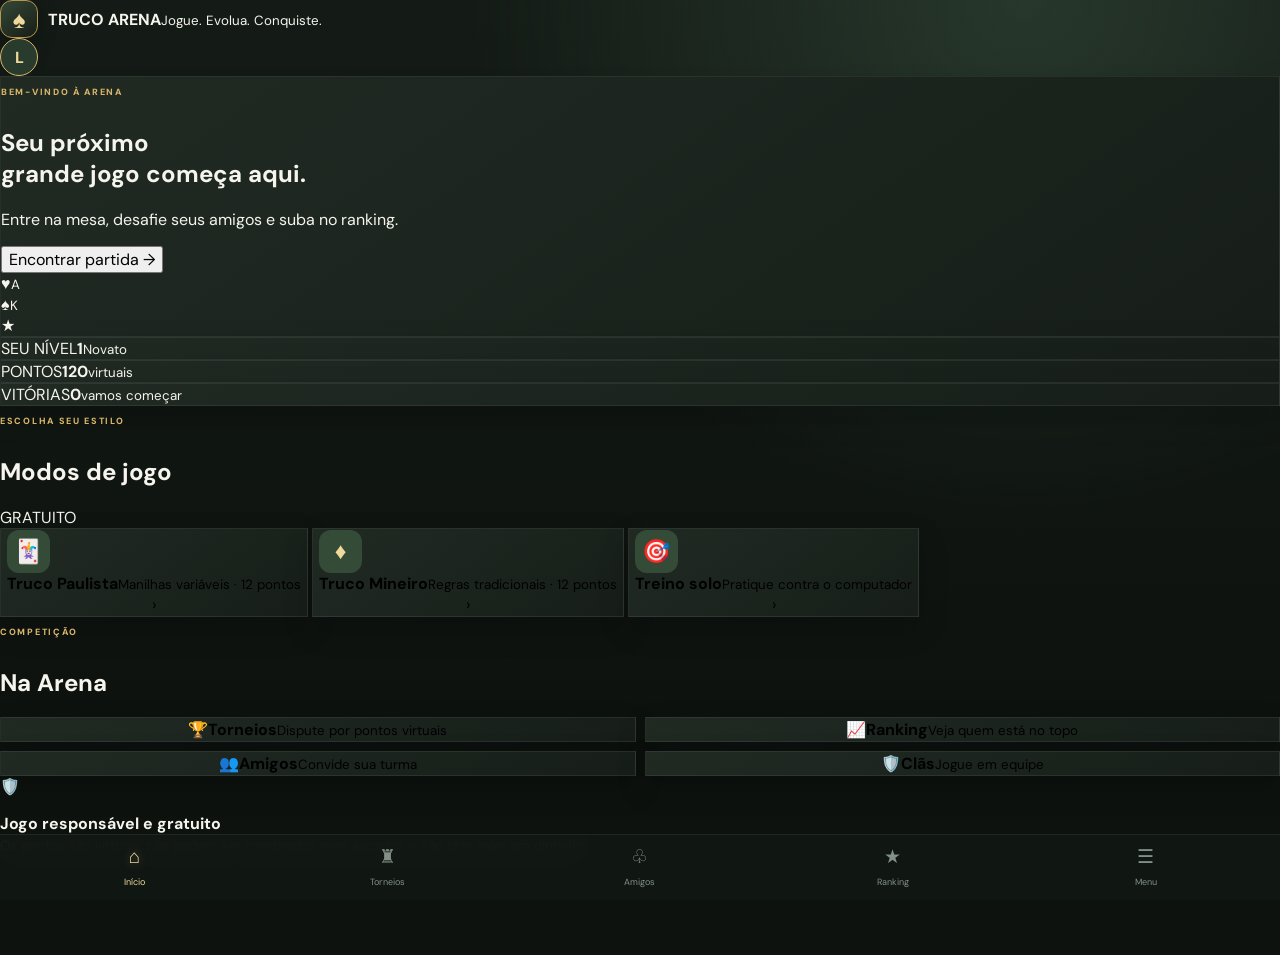
<file: index (3).html>
<!doctype html>
<html lang="pt-BR">
<head>
  <meta charset="utf-8">
  <meta name="viewport" content="width=device-width, initial-scale=1, viewport-fit=cover">
  <meta name="theme-color" content="#171a1e">
  <meta name="description" content="Truco Arena — partidas e torneios de truco com pontos virtuais.">
  <link rel="manifest" href="manifest.json">
  <link rel="stylesheet" href="style.css">
  <title>Truco Arena</title>
</head>
<body>
  <header class="top">
    <div class="brand"><div class="brand-mark">♠</div><div><strong>TRUCO <span>ARENA</span></strong><small>Jogue. Evolua. Conquiste.</small></div></div>
    <button class="avatar" id="profileBtn" aria-label="Abrir perfil">L</button>
  </header>
  <main>
    <section class="welcome panel">
      <div><p class="eyebrow">BEM-VINDO À ARENA</p><h1>Seu próximo<br><span>grande jogo</span> começa aqui.</h1>
      <p class="muted">Entre na mesa, desafie seus amigos e suba no ranking.</p>
      <button class="primary" id="playBtn">Encontrar partida <span>→</span></button></div>
      <div class="cards-art" aria-hidden="true"><div class="playing-card red">♥<small>A</small></div><div class="playing-card black">♠<small>K</small></div><div class="coin">★</div></div>
    </section>
    <section class="stats">
      <div class="stat panel"><span>SEU NÍVEL</span><strong>1</strong><small>Novato</small></div>
      <div class="stat panel"><span>PONTOS</span><strong id="points">120</strong><small>virtuais</small></div>
      <div class="stat panel"><span>VITÓRIAS</span><strong>0</strong><small>vamos começar</small></div>
    </section>
    <section class="section-head"><div><p class="eyebrow">ESCOLHA SEU ESTILO</p><h2>Modos de jogo</h2></div><span class="tag">GRATUITO</span></section>
    <section class="modes">
      <button class="mode panel" data-mode="Paulista"><div class="mode-icon">🃏</div><div><strong>Truco Paulista</strong><small>Manilhas variáveis · 12 pontos</small></div><span>›</span></button>
      <button class="mode panel" data-mode="Mineiro"><div class="mode-icon">♦</div><div><strong>Truco Mineiro</strong><small>Regras tradicionais · 12 pontos</small></div><span>›</span></button>
      <button class="mode panel" data-mode="Treino"><div class="mode-icon">🎯</div><div><strong>Treino solo</strong><small>Pratique contra o computador</small></div><span>›</span></button>
    </section>
    <section class="section-head"><div><p class="eyebrow">COMPETIÇÃO</p><h2>Na Arena</h2></div></section>
    <section class="feature-grid">
      <button class="feature panel" data-page="Torneios"><span class="feature-icon gold">🏆</span><strong>Torneios</strong><small>Dispute por pontos virtuais</small></button>
      <button class="feature panel" data-page="Ranking"><span class="feature-icon">📈</span><strong>Ranking</strong><small>Veja quem está no topo</small></button>
      <button class="feature panel" data-page="Amigos"><span class="feature-icon">👥</span><strong>Amigos</strong><small>Convide sua turma</small></button>
      <button class="feature panel" data-page="Clãs"><span class="feature-icon">🛡️</span><strong>Clãs</strong><small>Jogue em equipe</small></button>
    </section>
    <section class="notice"><span>🛡️</span><p><strong>Jogo responsável e gratuito</strong><br><small>Os pontos são virtuais, não podem ser comprados nem sacados e não têm valor em dinheiro.</small></p></section>
  </main>
  <nav class="bottom-nav" aria-label="Navegação principal">
    <button class="active" data-page="Início"><span>⌂</span>Início</button>
    <button data-page="Torneios"><span>♜</span>Torneios</button>
    <button data-page="Amigos"><span>♧</span>Amigos</button>
    <button data-page="Ranking"><span>★</span>Ranking</button>
    <button data-page="Menu"><span>☰</span>Menu</button>
  </nav>
  <dialog id="infoDialog"><div class="dialog-head"><strong id="dialogTitle">Truco Arena</strong><button id="closeDialog" aria-label="Fechar">×</button></div><div id="dialogBody"></div></dialog>
  <script src="app.js"></script>
</body>
</html>
</file>
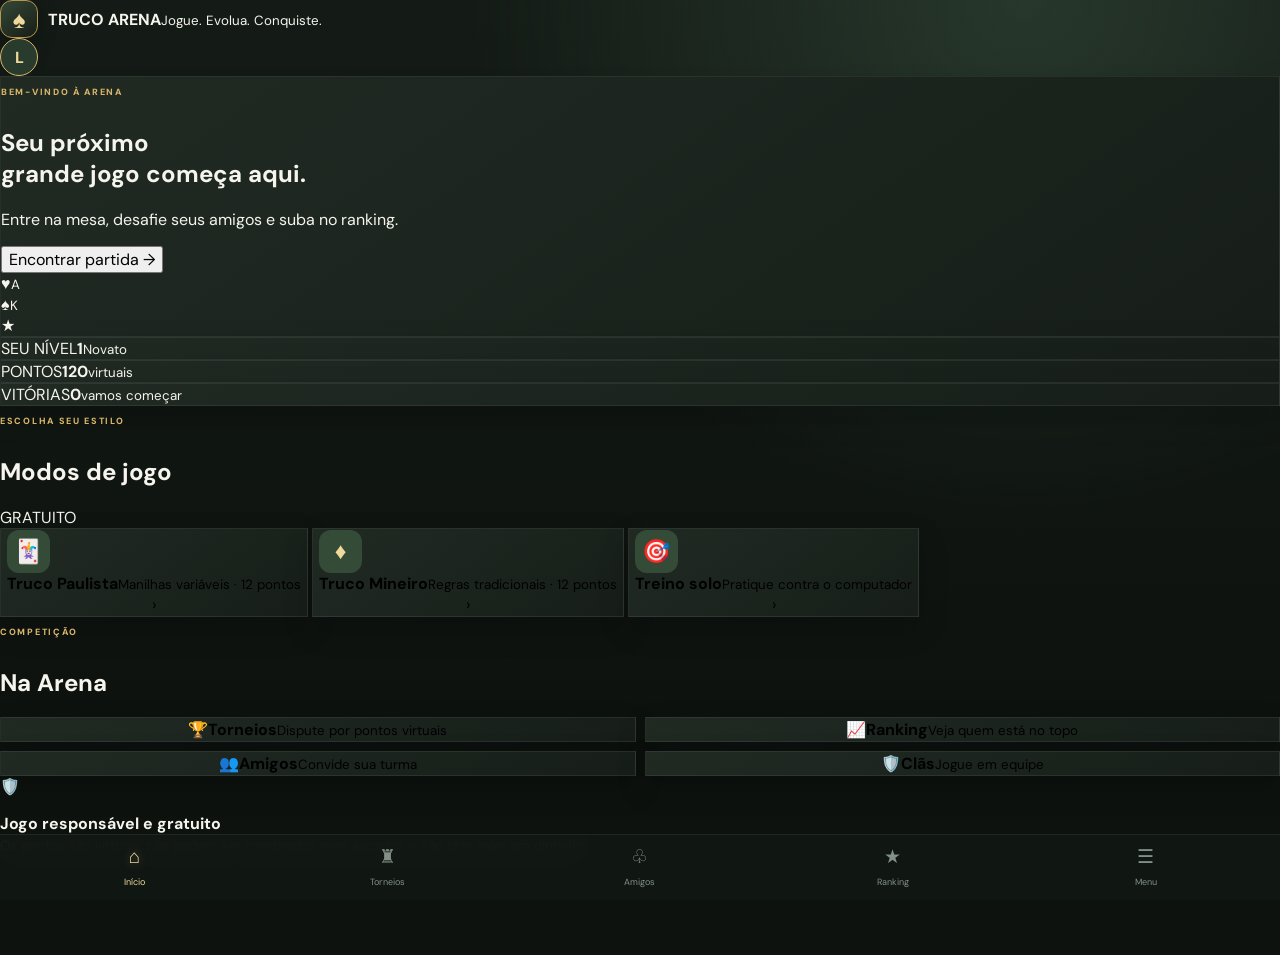
<file: index .html>
<!doctype html>
<html lang="pt-BR">
<head>
  <meta charset="utf-8">
  <meta name="viewport" content="width=device-width, initial-scale=1, viewport-fit=cover">
  <meta name="theme-color" content="#171a1e">
  <meta name="description" content="Truco Arena — partidas e torneios de truco com pontos virtuais.">
  <link rel="manifest" href="manifest.json">
  <link rel="stylesheet" href="style.css">
  <title>Truco Arena</title>
</head>
<body>
  <header class="top">
    <div class="brand"><div class="brand-mark">♠</div><div><strong>TRUCO <span>ARENA</span></strong><small>Jogue. Evolua. Conquiste.</small></div></div>
    <button class="avatar" id="profileBtn" aria-label="Abrir perfil">L</button>
  </header>
  <main>
    <section class="welcome panel">
      <div><p class="eyebrow">BEM-VINDO À ARENA</p><h1>Seu próximo<br><span>grande jogo</span> começa aqui.</h1>
      <p class="muted">Entre na mesa, desafie seus amigos e suba no ranking.</p>
      <button class="primary" id="playBtn">Encontrar partida <span>→</span></button></div>
      <div class="cards-art" aria-hidden="true"><div class="playing-card red">♥<small>A</small></div><div class="playing-card black">♠<small>K</small></div><div class="coin">★</div></div>
    </section>
    <section class="stats">
      <div class="stat panel"><span>SEU NÍVEL</span><strong>1</strong><small>Novato</small></div>
      <div class="stat panel"><span>PONTOS</span><strong id="points">120</strong><small>virtuais</small></div>
      <div class="stat panel"><span>VITÓRIAS</span><strong>0</strong><small>vamos começar</small></div>
    </section>
    <section class="section-head"><div><p class="eyebrow">ESCOLHA SEU ESTILO</p><h2>Modos de jogo</h2></div><span class="tag">GRATUITO</span></section>
    <section class="modes">
      <button class="mode panel" data-mode="Paulista"><div class="mode-icon">🃏</div><div><strong>Truco Paulista</strong><small>Manilhas variáveis · 12 pontos</small></div><span>›</span></button>
      <button class="mode panel" data-mode="Mineiro"><div class="mode-icon">♦</div><div><strong>Truco Mineiro</strong><small>Regras tradicionais · 12 pontos</small></div><span>›</span></button>
      <button class="mode panel" data-mode="Treino"><div class="mode-icon">🎯</div><div><strong>Treino solo</strong><small>Pratique contra o computador</small></div><span>›</span></button>
    </section>
    <section class="section-head"><div><p class="eyebrow">COMPETIÇÃO</p><h2>Na Arena</h2></div></section>
    <section class="feature-grid">
      <button class="feature panel" data-page="Torneios"><span class="feature-icon gold">🏆</span><strong>Torneios</strong><small>Dispute por pontos virtuais</small></button>
      <button class="feature panel" data-page="Ranking"><span class="feature-icon">📈</span><strong>Ranking</strong><small>Veja quem está no topo</small></button>
      <button class="feature panel" data-page="Amigos"><span class="feature-icon">👥</span><strong>Amigos</strong><small>Convide sua turma</small></button>
      <button class="feature panel" data-page="Clãs"><span class="feature-icon">🛡️</span><strong>Clãs</strong><small>Jogue em equipe</small></button>
    </section>
    <section class="notice"><span>🛡️</span><p><strong>Jogo responsável e gratuito</strong><br><small>Os pontos são virtuais, não podem ser comprados nem sacados e não têm valor em dinheiro.</small></p></section>
  </main>
  <nav class="bottom-nav" aria-label="Navegação principal">
    <button class="active" data-page="Início"><span>⌂</span>Início</button>
    <button data-page="Torneios"><span>♜</span>Torneios</button>
    <button data-page="Amigos"><span>♧</span>Amigos</button>
    <button data-page="Ranking"><span>★</span>Ranking</button>
    <button data-page="Menu"><span>☰</span>Menu</button>
  </nav>
  <dialog id="infoDialog"><div class="dialog-head"><strong id="dialogTitle">Truco Arena</strong><button id="closeDialog" aria-label="Fechar">×</button></div><div id="dialogBody"></div></dialog>
  <script src="app.js"></script>
</body>
</html>
</file>
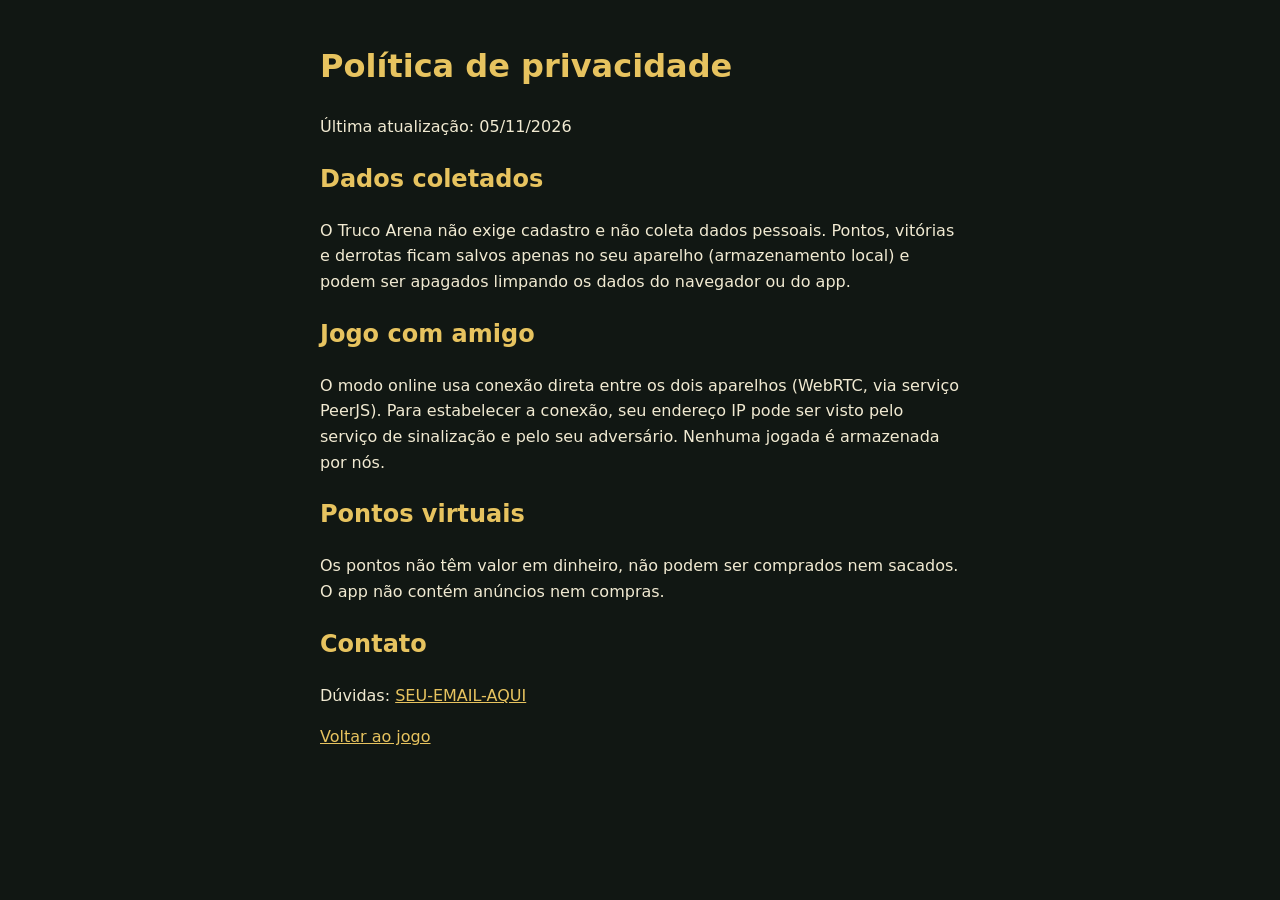
<file: privacidade.html>
<!doctype html><html lang="pt-BR"><head><meta charset="utf-8"><meta name="viewport" content="width=device-width,initial-scale=1"><title>Política de privacidade — Truco Arena</title>
<style>body{font:16px/1.6 system-ui,sans-serif;max-width:640px;margin:0 auto;padding:20px;background:#111713;color:#f1ead2}h1,h2{color:#e7c35f}a{color:#e7c35f}</style></head><body>
<h1>Política de privacidade</h1><p>Última atualização: 05/11/2026</p>
<h2>Dados coletados</h2><p>O Truco Arena não exige cadastro e não coleta dados pessoais. Pontos, vitórias e derrotas ficam salvos apenas no seu aparelho (armazenamento local) e podem ser apagados limpando os dados do navegador ou do app.</p>
<h2>Jogo com amigo</h2><p>O modo online usa conexão direta entre os dois aparelhos (WebRTC, via serviço PeerJS). Para estabelecer a conexão, seu endereço IP pode ser visto pelo serviço de sinalização e pelo seu adversário. Nenhuma jogada é armazenada por nós.</p>
<h2>Pontos virtuais</h2><p>Os pontos não têm valor em dinheiro, não podem ser comprados nem sacados. O app não contém anúncios nem compras.</p>
<h2>Contato</h2><p>Dúvidas: <a href="mailto:SEU-EMAIL-AQUI">SEU-EMAIL-AQUI</a></p><p><a href="index.html">Voltar ao jogo</a></p></body></html>
</file>
<file: style.css>
@import url('https://fonts.googleapis.com/css2?family=DM+Sans:wght@400;500;600;700;800&family=Space+Grotesk:wght@500;600;700&display=swap');
:root{--bg:#101512;--panel:#1a211c;--panel2:#202a23;--line:#344238;--gold:#d9b66a;--gold2:#f0d99b;--green:#1d7048;--felt:#12633d;--text:#f5f4ed;--muted:#aab4aa;--red:#c94c55}
*{box-sizing:border-box}
html{min-height:100%;background:var(--bg)}
body{margin:0;min-height:100vh;padding:0 0 calc(84px + env(safe-area-inset-bottom));font-family:'DM Sans',Arial,sans-serif;color:var(--text);background:radial-gradient(ellipse at 80% 0%,#27372b 0,transparent 38%),linear-gradient(180deg,#141b16,#0d120f 75%)}
button{font:inherit;cursor:pointer}
.topbar{height:70px;padding:0 18px;display:flex;align-items:center;justify-content:space-between;border-bottom:1px solid #ffffff10;background:#101612d9;backdrop-filter:blur(12px);position:sticky;top:0;z-index:5}
.brand{display:flex;align-items:center;gap:10px;color:var(--text);text-decoration:none}
.brand-mark{width:38px;height:38px;border:1px solid #b9954d;border-radius:12px;display:grid;place-items:center;color:var(--gold2);font-size:24px;background:linear-gradient(145deg,#344735,#171e18);box-shadow:0 4px 18px #0006}
.brand-copy{display:grid;gap:2px}.brand-copy strong{font:700 17px 'Space Grotesk',sans-serif;letter-spacing:1px}.brand-copy b{color:var(--gold)}.brand-copy small{font-size:8px;letter-spacing:1.4px;color:var(--muted)}
.avatar{width:38px;height:38px;border-radius:50%;border:1px solid var(--gold);background:#293b2d;color:var(--gold2);font-weight:800}
.home{max-width:760px;margin:auto;padding:20px 15px 28px}
.panel{background:linear-gradient(145deg,#202a23,#171e19);border:1px solid #ffffff12;box-shadow:0 12px 30px #0003}
.hero{min-height:255px;border-radius:22px;padding:24px 20px;position:relative;overflow:hidden;display:flex;align-items:center}
.hero-copy{position:relative;z-index:2;max-width:72%}.eyebrow{font-size:9px;letter-spacing:1.7px;font-weight:800;color:var(--gold);display:inline-flex;align-items:center;gap:7px}.eyebrow i{width:6px;height:6px;border-radius:50%;background:#5bd18a;box-shadow:0 0 10px #5bd18a}
.hero h1{font:700 clamp(28px,7vw,42px)/1.06 'Space Grotesk',sans-serif;margin:14px 0 10px;letter-spacing:-1.4px}.hero h1 em{font-style:normal;color:var(--gold)}
.hero p{font-size:12px;line-height:1.6;color:#c1cbc1;max-width:330px;margin:0 0 17px}
.primary-btn{border:0;border-radius:10px;padding:12px 16px;background:linear-gradient(135deg,#f0d99b,#c49a4d);color:#171a14;font-weight:800;font-size:12px;box-shadow:0 7px 18px #b58c4033}.primary-btn span{margin-left:12px;font-size:17px}
.hero-art{position:absolute;right:10px;top:34px;width:145px;height:180px;z-index:1}.hero-card{position:absolute;width:76px;height:112px;border-radius:9px;border:2px solid #e7d4a0;box-shadow:0 10px 20px #0008;display:flex;align-items:center;justify-content:center;font:700 39px Georgia,serif}.hero-card small{position:absolute;top:5px;left:7px;font:700 14px Georgia}.card-back{right:7px;top:10px;background:repeating-linear-gradient(45deg,#762b32 0 5px,#4c1c25 5px 10px)}.card-front{top:31px}.black-card{right:49px;transform:rotate(-13deg);background:#f5f0df;color:#202820}.red-card{right:2px;top:51px;transform:rotate(13deg);background:#f5f0df;color:#bd3e48}.hero-chip{position:absolute;right:49px;bottom:0;width:39px;height:39px;border:3px double #f2d58d;border-radius:50%;display:grid;place-items:center;color:#f2d58d;background:#86652d;font-size:20px;box-shadow:0 5px 15px #0008}.hero-glow{position:absolute;width:220px;height:220px;right:-70px;bottom:-130px;border-radius:50%;background:#c59c4930;filter:blur(22px)}
.stats-grid{display:grid;grid-template-columns:repeat(3,1fr);gap:9px;margin:13px 0 25px}.stat-card{border-radius:14px;padding:13px 12px;display:flex;flex-direction:column;gap:3px}.stat-card span{font-size:8px;letter-spacing:1px;color:var(--muted);font-weight:800}.stat-card strong{font:700 25px 'Space Grotesk';color:var(--gold2)}.stat-card small{font-size:9px;color:#9ca99d}
.section-heading{display:flex;justify-content:space-between;align-items:end;margin:0 2px 12px}.section-heading h2{font:700 21px 'Space Grotesk';margin:4px 0 0}.free-tag{font-size:8px;font-weight:800;color:#8fe0a8;border:1px solid #4b9b65;border-radius:20px;padding:5px 9px;letter-spacing:1px}
.mode-list{display:grid;gap:9px}.mode-card{width:100%;display:flex;align-items:center;text-align:left;gap:12px;border-radius:14px;padding:13px;color:var(--text)}.mode-icon{width:43px;height:43px;border-radius:12px;display:grid;place-items:center;background:#344b38;color:var(--gold2);font-size:23px}.mode-icon.mineiro{background:#49372c;color:#f0c47d}.mode-icon.training{background:#263f48;color:#8dd3d9;font-size:28px}.mode-copy{display:grid;gap:4px;flex:1}.mode-copy strong{font-size:13px}.mode-copy small{font-size:10px;color:var(--muted)}.chevron{font-size:25px;color:var(--gold)}
.competition-heading{margin-top:25px}.feature-grid{display:grid;grid-template-columns:repeat(2,1fr);gap:9px}.feature-card{min-height:108px;border-radius:14px;padding:13px;text-align:left;color:var(--text);display:grid;justify-items:start;gap:5px}.feature-card>span{font-size:20px}.feature-card strong{font-size:12px}.feature-card small{font-size:9px;color:var(--muted)}
.responsible{margin-top:18px;border-radius:13px;padding:12px;display:flex;gap:10px;align-items:center}.responsible>span{font-size:22px}.responsible p{margin:0;display:grid;gap:3px}.responsible strong{font-size:10px}.responsible small{font-size:9px;color:var(--muted);line-height:1.45}
.bottom-nav{position:fixed;z-index:8;bottom:0;left:0;right:0;min-height:66px;padding:8px 8px calc(8px + env(safe-area-inset-bottom));display:flex;justify-content:space-around;background:#111813f2;border-top:1px solid #ffffff12;backdrop-filter:blur(15px)}.bottom-nav button{border:0;background:none;color:#839087;display:grid;justify-items:center;gap:3px;font-size:9px;min-width:53px}.bottom-nav button span{font-size:19px}.bottom-nav button.active{color:var(--gold2)}.bottom-nav button.active span{filter:drop-shadow(0 0 5px #d9b66a80)}
.game-dialog{width:min(96vw,620px);max-width:620px;max-height:94dvh;overflow:auto;padding:0;border:1px solid #9b814b;border-radius:18px;background:#111713;color:var(--text);box-shadow:0 24px 90px #000b}.game-dialog::backdrop{background:#050806d9;backdrop-filter:blur(5px)}.dialog-head{position:sticky;top:0;z-index:5;padding:10px 14px;display:flex;justify-content:space-between;align-items:center;background:#151d17;border-bottom:1px solid #ffffff14}.dialog-head>div{display:grid;gap:3px}.dialog-head strong{font:700 16px 'Space Grotesk'}.dialog-head button{border:0;background:#2b352d;color:white;width:32px;height:32px;border-radius:9px;font-size:23px}
.game-shell{padding:9px 9px 13px;background:radial-gradient(ellipse at 50% 40%,#263d2b,#111713 70%)}.scoreboard{display:grid;grid-template-columns:1fr 1fr 1fr;gap:5px;margin-bottom:7px}.score-box{background:#202a23;border:1px solid #ffffff12;border-radius:9px;padding:6px 3px;text-align:center}.score-box span{display:block;font-size:8px;color:#b8c4b8;letter-spacing:.6px;font-weight:800}.score-box strong{display:block;color:var(--gold2);font:700 21px 'Space Grotesk';margin:1px}.score-box small{font-size:7px;color:#9ba89c}
.table-wrap{position:relative;padding:7px 7px 9px;border:4px solid #b89a5c;border-radius:26px;background:linear-gradient(145deg,#176d43,#0b4d30 60%,#0a4229);box-shadow:inset 0 0 0 2px #e3cc91,inset 0 0 25px #001e10,0 7px 17px #0008;min-height:0;overflow:hidden}
.table-wrap:before{content:"";position:absolute;inset:5px;border:1px solid #ffffff20;border-radius:19px;pointer-events:none}.table-top{display:flex;justify-content:space-between;align-items:center;position:relative;z-index:1}.player-badge{display:flex;align-items:center;gap:5px;background:#101a14c9;border:1px solid #ffffff22;border-radius:22px;padding:3px 7px 3px 3px;font-size:8px}.player-face{width:24px;height:24px;border-radius:50%;display:grid;place-items:center;background:linear-gradient(145deg,#cda66b,#644b32);border:1px solid #f4dca1;color:#171b15;font-weight:900}.opponent-badge .player-face{background:linear-gradient(145deg,#8ba6a1,#334d4a)}.table-meta{font-size:8px;color:#f4e2b1;background:#0c291b9c;padding:5px 7px;border-radius:7px}
.opponent-hand{display:flex;justify-content:center;gap:5px;margin:6px auto 2px;min-height:39px}.mini-back{width:27px;height:38px;border:1px solid #e4d29e;border-radius:4px;background:repeating-linear-gradient(45deg,#7e2630 0 4px,#481820 4px 8px);box-shadow:0 2px 4px #001b10}
.deck-vira-row{display:flex;align-items:center;justify-content:center;gap:20px;margin:2px auto 4px}.deck-stack{width:43px;height:55px;position:relative;display:flex;align-items:center;justify-content:center}.deck-stack span{position:absolute;width:35px;height:47px;border:1px solid #e5d29b;border-radius:5px;background:repeating-linear-gradient(45deg,#792630 0 4px,#481820 4px 8px);transform:rotate(-8deg)}.deck-stack span:nth-child(2){transform:rotate(7deg);background:repeating-linear-gradient(45deg,#9a343b 0 4px,#581e27 4px 8px)}.deck-stack b{position:relative;font-size:24px;color:#f4e6c2;text-shadow:0 1px 4px #000}.deck-stack small{position:absolute;bottom:-8px;font-size:6px;letter-spacing:.7px;color:#f3dba3;font-weight:800}
.vira-block{display:flex;align-items:center;gap:7px}.vira-row{text-align:center;font-size:7px;letter-spacing:1px;color:#f3dba3;font-weight:800}.vira-card{width:39px;height:51px;border-radius:5px;background:#f7f3e7;color:#222;display:flex;flex-direction:column;align-items:center;justify-content:center;font:bold 20px Georgia;border:2px solid #d5bd80;box-shadow:0 2px 7px #001b10}.vira-card small{font:bold 12px Georgia}.vira-card.red{color:#c43c46}.vira-block em{font-style:normal;font-size:7px;color:#ffe6a2;font-weight:900;max-width:55px}
.play-area{display:flex;align-items:center;justify-content:center;gap:22px;min-height:91px;margin:2px auto}.played-slot{min-width:60px;display:flex;flex-direction:column;align-items:center;gap:2px}.played-slot label{font-size:6px;letter-spacing:.7px;color:#f5e2ad;font-weight:900}.played-card{width:51px;height:70px;border-radius:6px;background:#faf7ec;color:#20231f;border:2px solid #e4d3a6;box-shadow:0 4px 10px #001b10;font:700 25px Georgia;display:flex;align-items:center;justify-content:center;position:relative}.played-card.red{color:#c43d49}.played-card small{position:absolute;top:3px;left:5px;font:700 11px Georgia}.played-card.manilha,.hand-card.manilha{border:3px solid #ffd45c;box-shadow:0 0 0 2px #7d5718,0 0 12px 4px #ffd34d99,0 5px 12px #001b10;animation:manilhaGlow 1.7s ease-in-out infinite alternate}.manilha-tag{position:absolute;bottom:2px;left:0;right:0;text-align:center;font:900 6px Arial;letter-spacing:.5px;color:#68470c;background:#ffe18a;padding:2px 0;font-style:normal}.played-card.manilha .manilha-tag{font-size:5px}.empty-slot{width:51px;height:70px;border:1px dashed #ffffff38;border-radius:6px}
@keyframes manilhaGlow{from{filter:drop-shadow(0 0 2px #ffd45c)}to{filter:drop-shadow(0 0 8px #ffd45c)}}
.table-message{min-height:23px;text-align:center;color:#f6df9f;font-size:10px;font-weight:800;text-shadow:0 1px 3px #001b10;margin:0 0 3px}
.player-area{display:flex;align-items:center;justify-content:space-between;gap:8px}.player-area .player-badge{flex-direction:row-reverse}
.hand-label{text-align:center;font-size:8px;letter-spacing:1px;color:#f1d99f;font-weight:800;margin:6px 0 3px}.hand{display:flex;justify-content:center;gap:clamp(5px,2vw,10px);padding:2px 0 4px}.hand-card{width:clamp(61px,18vw,78px);height:clamp(90px,26vw,110px);border-radius:8px;background:linear-gradient(145deg,#fffdf5,#e9e2cf);border:2px solid #d7bd7d;color:#20231e;position:relative;box-shadow:0 5px 10px #001b10a8;display:flex;align-items:center;justify-content:center;font:700 32px Georgia;transition:transform .15s,border-color .15s}.hand-card.red{color:#c83e49}.hand-card small{position:absolute;top:4px;left:6px;font:700 13px Georgia}.hand-card:active{transform:translateY(-4px)}.hand-card:disabled{opacity:.45;filter:grayscale(.6)}
.game-actions{display:flex;gap:7px;justify-content:center;flex-wrap:wrap;margin-top:7px}.game-btn{border:0;border-radius:8px;padding:10px 13px;font-size:10px;font-weight:900;letter-spacing:.3px;min-width:100px}.btn-gold{background:linear-gradient(135deg,#f1d99d,#c49a50);color:#1b1d17}.btn-green{background:linear-gradient(135deg,#65d59a,#26975c);color:#092516}.btn-red{background:linear-gradient(135deg,#e77a7d,#b83e48);color:white}.round-info{text-align:center;color:#b5c1b5;font-size:8px;margin:6px 0 0}.call-panel{margin:7px auto 0;max-width:340px;padding:9px;border:1px solid #d6b66e66;background:#15251a;border-radius:10px;text-align:center}.call-panel strong{font-size:11px;color:var(--gold2)}.call-panel p{font-size:9px;color:#c1cbbf;margin:5px 0 7px}
.result-banner{padding:12px;text-align:center;background:#19251c;border:1px solid #d6b66e66;border-radius:10px;margin:8px 0}.result-banner strong{font:700 16px 'Space Grotesk';color:var(--gold2)}.result-banner p{font-size:10px;color:#c2cbbf;margin:5px 0 0}
.info-content{padding:22px 18px;text-align:center}.info-content h3{font:700 20px 'Space Grotesk';color:var(--gold2)}.info-content p{font-size:12px;line-height:1.6;color:#c1cbc1}.info-content button{margin-top:12px}
@media(min-width:600px){.home{padding-top:28px}.hero{min-height:285px;padding:32px}.hero-copy{max-width:65%}.hero-art{right:55px;transform:scale(1.18)}.game-shell{padding:15px 18px 18px}.table-wrap{padding:10px 16px}.opponent-hand{margin:9px auto}.play-area{min-height:100px}.hand-card{width:78px;height:110px}}
@media(max-width:360px){.hero{padding:18px 14px}.hero-copy{max-width:76%}.hero-art{right:-28px;opacity:.8}.hero h1{font-size:27px}.stat-card{padding:11px 8px}.table-wrap{border-width:3px}.player-badge{font-size:7px}.game-btn{min-width:92px;padding:9px}}


/* TRUCO ARENA v3 — mesa oval inspirada na referência enviada pelo usuário */
.game-dialog{width:min(96vw,650px);max-height:95dvh;border-radius:18px}
.game-shell{padding:8px 9px 14px}
.scoreboard{margin-bottom:8px}
.score-box{padding:7px 4px}
.table-wrap{
  min-height:405px;
  padding:12px 10px 18px;
  border-radius:48% / 19%;
  border-width:5px;
  overflow:visible;
  position:relative;
}
.table-wrap:before{inset:6px;border-radius:48% / 19%}
.table-top{padding:0 8px}
.opponent-hand{margin:9px auto 4px;min-height:42px}
.deck-vira-row{gap:24px;margin:4px auto 8px}
.play-area{min-height:112px;gap:24px;margin:4px auto}
.played-slot{min-width:65px}
.played-card{width:57px;height:79px;font-size:27px}
.played-card small{font-size:12px}
.empty-slot{width:57px;height:79px}
.table-message{min-height:25px;margin-bottom:5px;font-size:10px}
.player-area{padding:0 8px}
.hand-label{
  position:relative;z-index:3;
  margin:-43px 0 5px;
  text-shadow:0 2px 5px #001b10;
}
.hand{
  position:relative;z-index:3;
  margin:0 auto;
  padding:3px 0 7px;
  gap:clamp(7px,2.5vw,13px);
}
.hand-card{
  width:clamp(65px,18vw,83px);
  height:clamp(99px,27vw,119px);
}
.game-actions{position:relative;z-index:4;margin-top:8px}
.game-btn{min-height:43px;font-size:11px}
.call-panel{position:relative;z-index:4}
.deck-stack{flex:0 0 43px}
.vira-card{flex:0 0 43px;width:43px;height:59px;font-size:22px}
.vira-card small{font-size:13px}
.vira-block em{max-width:66px;font-size:8px}
.manilha-tag{font-size:6px}
@media(max-width:390px){
  .table-wrap{min-height:375px;padding:10px 7px 15px;border-radius:47% / 17%}
  .table-wrap:before{border-radius:47% / 17%}
  .opponent-hand{margin:7px auto 3px}
  .deck-vira-row{gap:17px;margin:2px auto 5px}
  .play-area{min-height:99px;gap:17px}
  .played-card{width:52px;height:72px}
  .empty-slot{width:52px;height:72px}
  .hand-label{margin-top:-38px;font-size:7px}
  .hand-card{width:clamp(61px,18vw,72px);height:clamp(92px,26vw,105px)}
}
@media(min-width:600px){
  .table-wrap{min-height:440px;border-radius:48% / 21%}
  .table-wrap:before{border-radius:48% / 21%}
  .hand-label{margin-top:-48px}
}

/* TRUCO ARENA v5 — disposição da mesa conforme a referência enviada
   Computador: carta jogada no alto / centro
   Baralho + VIRA: no centro
   Você: carta jogada embaixo / centro */
.play-area{
  position:relative;
  display:grid;
  grid-template-rows:auto auto auto;
  justify-items:center;
  align-items:center;
  gap:0;
  min-height:235px;
  margin:0 auto;
  width:100%;
}
.played-slot{
  min-width:72px;
  display:flex;
  flex-direction:column;
  align-items:center;
  justify-content:center;
  gap:3px;
  z-index:3;
}
.played-slot label{
  font-size:6px;
  letter-spacing:.7px;
  color:#f5e2ad;
  font-weight:900;
}
.opponent-play{grid-row:1; min-height:78px; transform:translateY(2px)}
.player-play{grid-row:3; min-height:82px; transform:translateY(-2px)}
.played-center{
  grid-row:2;
  width:100%;
  min-height:70px;
  display:flex;
  align-items:center;
  justify-content:center;
  z-index:2;
}
.center-deck-vira{
  display:flex;
  align-items:center;
  justify-content:center;
  gap:18px;
}
.center-deck-vira .deck-stack{width:45px;height:58px}
.center-deck-vira .vira-card{width:45px;height:61px;font-size:23px}
.center-deck-vira .vira-card small{font-size:13px}
.center-deck-vira .vira-block{gap:6px}
.empty-slot{width:55px;height:76px;border:1px dashed #ffffff38;border-radius:7px}
.played-card{
  width:55px;
  height:76px;
  border-radius:7px;
  font-size:27px;
}
.played-card small{font-size:12px}
.table-message{position:relative;z-index:4;margin:-2px 0 3px}

/* Mantém a VIRA claramente separada do baralho, como na referência. */
.deck-stack small{bottom:-10px}
.vira-block em{white-space:nowrap}

@media(max-width:390px){
  .play-area{min-height:214px}
  .opponent-play{min-height:69px}
  .player-play{min-height:73px}
  .center-deck-vira{gap:14px}
  .center-deck-vira .deck-stack{width:41px;height:53px}
  .center-deck-vira .vira-card{width:43px;height:58px}
  .played-card{width:52px;height:72px}
  .empty-slot{width:52px;height:72px}
}

/* Temporizador de 15 segundos para jogar a carta */
.card-timer{
  width:max-content;
  margin:6px auto 4px;
  display:flex;
  align-items:center;
  gap:6px;
  padding:6px 12px;
  border:1px solid #d6b66e66;
  border-radius:999px;
  background:#13231aee;
  color:#f1d99f;
  box-shadow:0 4px 12px #0005;
}
.card-timer span{font-size:13px}
.card-timer strong{font:800 15px 'Space Grotesk',sans-serif;min-width:23px;text-align:center}
.card-timer small{font-size:8px;letter-spacing:.8px;text-transform:uppercase;color:#b9c4b9}
.card-timer.urgent{border-color:#d85a5f99;background:#321b1dee;color:#ffd2a0;animation:timerPulse .8s infinite alternate}
@keyframes timerPulse{from{transform:scale(1)}to{transform:scale(1.03)}}


/* v7 — seleção e carta encoberta */
.hand-card.selected{
  transform:translateY(-10px);
  border-color:#f4d27c;
  box-shadow:0 0 0 3px #d9b66a55,0 10px 22px #000b;
}
.played-card.covered{
  background:repeating-linear-gradient(45deg,#7e2630 0 5px,#481820 5px 10px);
  border-color:#e4d29e;
  color:#f3dca4;
  box-shadow:0 5px 12px #001b10;
  flex-direction:column;
  gap:2px;
}
.played-card.covered span{font-size:29px;line-height:1}
.played-card.covered small{position:static;font:800 7px 'DM Sans',sans-serif;letter-spacing:.8px;color:#f3dca4}
.call-panel .hand{margin-bottom:4px}

/* MULTIPLAYER */
.online-btn{margin-top:8px;background:linear-gradient(135deg,#67d5a0,#277b55);color:#081a11}
.online-panel{padding:22px 18px;text-align:center}.online-panel h3{margin:0 0 8px;font:700 21px 'Space Grotesk';color:var(--gold2)}
.online-panel p{font-size:11px;color:#c2cbc2;line-height:1.55}.room-code{font:800 30px 'Space Grotesk';letter-spacing:5px;color:var(--gold2);background:#0f1912;border:1px solid #d6b66e66;border-radius:12px;padding:12px;margin:12px 0}
.room-input{width:100%;padding:13px;border-radius:10px;border:1px solid #ffffff20;background:#202a23;color:#fff;text-align:center;font-weight:800;letter-spacing:4px;text-transform:uppercase;outline:none}
.online-status{font-size:10px;color:#9fd9b4;margin:8px 0}.online-actions{display:flex;gap:8px;justify-content:center;flex-wrap:wrap}
.online-actions .game-btn{min-width:130px}.online-player{color:#f0d99b;font-weight:800}

/* v11: cartas voando para a mesa + botão de som */
.played-card.fly-me{animation:flyMe .45s cubic-bezier(.2,.8,.25,1) both}
.played-card.fly-bot{animation:flyBot .45s cubic-bezier(.2,.8,.25,1) both}
.played-card.manilha.fly-me{animation:flyMe .45s cubic-bezier(.2,.8,.25,1) both,manilhaGlow 1.7s ease-in-out .45s infinite alternate}
.played-card.manilha.fly-bot{animation:flyBot .45s cubic-bezier(.2,.8,.25,1) both,manilhaGlow 1.7s ease-in-out .45s infinite alternate}
@keyframes flyMe{0%{transform:translateY(210px) scale(1.7) rotate(-16deg);opacity:.15}65%{transform:translateY(-8px) scale(1.06) rotate(3deg);opacity:1}100%{transform:none;opacity:1}}
@keyframes flyBot{0%{transform:translateY(-210px) scale(.55) rotate(20deg);opacity:.15}65%{transform:translateY(8px) scale(1.06) rotate(-3deg);opacity:1}100%{transform:none;opacity:1}}
.fx-toggle{border:1px solid #e4d3a666;background:#0b2118;color:#fff;border-radius:50%;width:34px;height:34px;font-size:16px;line-height:1;cursor:pointer;touch-action:manipulation}
.topbar .fx-toggle{margin-left:auto;margin-right:10px}
@media(prefers-reduced-motion:reduce){.played-card.fly-me,.played-card.fly-bot{animation:none!important}}

/* v12: rótulo das cartas não sobrepõe mais a mesa */
.hand-label{margin-top:12px}
</file>
